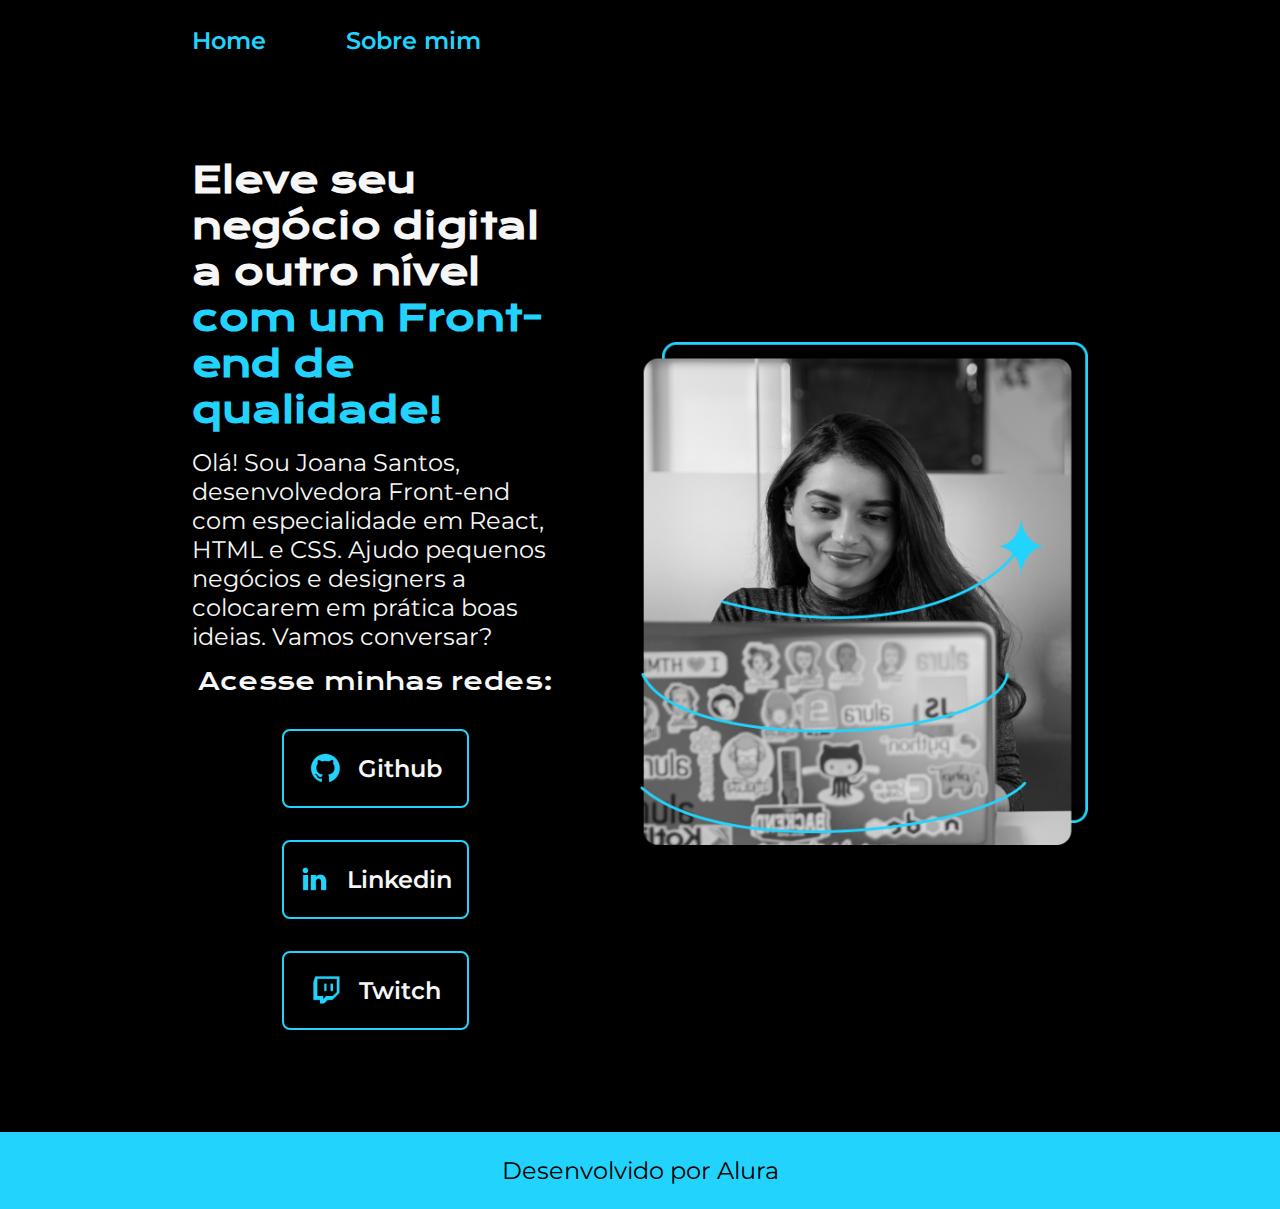
<file: index.html>
<!DOCTYPE html>
<html lang="pt-BR">
<head>
    <meta charset="UTF-8">
    <meta name="viewport" content="width=device-width, initial-scale=1.0">
    <title>Portifólio</title>
    <link rel="stylesheet" href="./estilos/style.css">
</head>
<body>
    <header class="cabecalho">
        <nav class="cabecalho__menu">
            <a class="cabecalho__menu__link" href="./index.html">Home</a>
            <a class="cabecalho__menu__link" href="./about.html">Sobre mim</a>
        </nav>
    </header>

    <main class="apresentacao">
        <section class="apresentacao__conteudo">
            <h1 class="apresentacao__conteudo__titulo">Eleve seu negócio digital a outro nível <strong class="titulo-destaque">com um Front-end de qualidade!</strong></h1>
            <p class="apresentacao__conteudo__texto">Olá! Sou Joana Santos, desenvolvedora Front-end com especialidade em React, HTML e CSS. Ajudo pequenos negócios e designers a colocarem em prática boas ideias. Vamos conversar?</p>
            
            <div class="apresentacao__links">
                <h2 class="apresentacao__links__subtitulo">Acesse minhas redes: </h2>
                <a class="apresentacao__links__botao" href="https://github.com">
                    <img src="./img/github.png" alt="">
                    Github
                
                </a>
                
                <a class="apresentacao__links__botao" href="https://linkedin.com">
                    <img src="./img/linkedin.png" alt="">
                    Linkedin
                
                </a>

                <a class="apresentacao__links__botao" href="https://twitch.tv">
                    <img src="./img/twitch.png" alt="">
                    Twitch
                
                </a>
            </div>
        </section>

        <img  class="apresentacao__imagem" src="./img/Imagem.png" alt="Foto da Joana Santos programando">

    </main>  

    <footer class="rodape">
        <p>Desenvolvido por Alura</p>
    </footer>
</body>
</html>
</file>
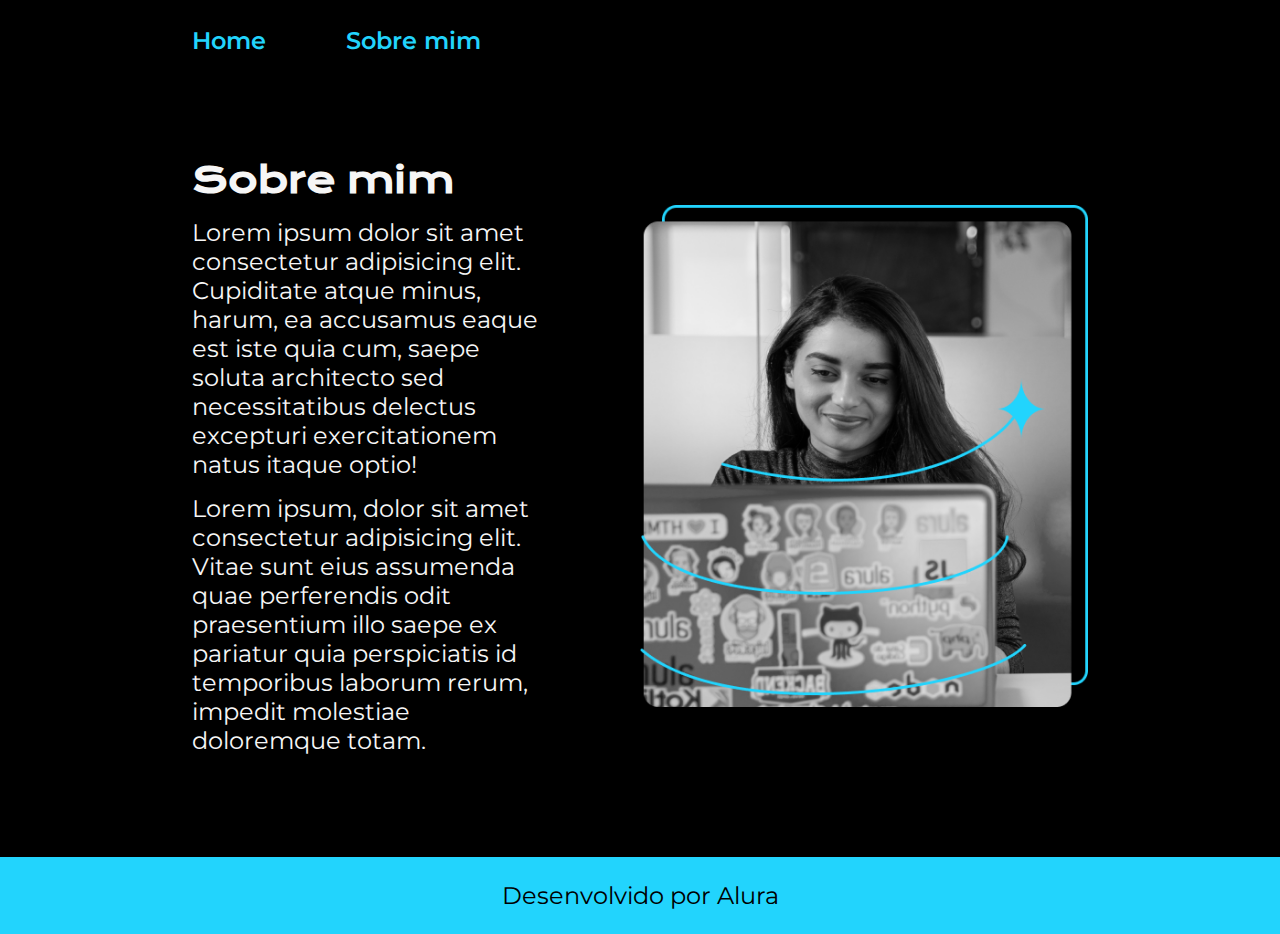
<file: about.html>
<!DOCTYPE html>
<html lang="pt-BR">
<head>
    <meta charset="UTF-8">
    <meta name="viewport" content="width=device-width, initial-scale=1.0">
    <title>Sobre mim</title>
    <link rel="stylesheet" href="./estilos/style.css">
</head>
<body>
    <header class="cabecalho">
        <nav class="cabecalho__menu">
            <a class="cabecalho__menu__link" href="./index.html">Home</a>
            <a class="cabecalho__menu__link" href="./about.html">Sobre mim</a>
        </nav>
    </header>

    <main class="apresentacao">
        <section class="apresentacao__conteudo">
            <h1 class="apresentacao__conteudo__titulo">Sobre mim</h1>

            <p class="apresentacao__conteudo__texto">Lorem ipsum dolor sit amet consectetur adipisicing elit. Cupiditate atque minus, harum, ea accusamus eaque est iste quia cum, saepe soluta architecto sed necessitatibus delectus excepturi exercitationem natus itaque optio!</p>
            <p class="apresentacao__conteudo__texto">Lorem ipsum, dolor sit amet consectetur adipisicing elit. Vitae sunt eius assumenda quae perferendis odit praesentium illo saepe ex pariatur quia perspiciatis id temporibus laborum rerum, impedit molestiae doloremque totam.</p>
        </section>

        <img class="apresentacao__imagem" src="./img/Imagem.png" alt="Imagem de Joana Santos programando">
    </main>
    
    <footer class="rodape">
        <p>Desenvolvido por Alura</p>
    </footer>
</body>
</html>
</file>
<file: estilos/style.css>
@import url('https://fonts.googleapis.com/css2?family=Montserrat:ital,wght@0,100..900;1,100..900&display=swap');
@import url('https://fonts.googleapis.com/css2?family=Krona+One&display=swap');
@import url('https://fonts.googleapis.com/css2?family=Montserrat:ital,wght@0,600;1,600&display=swap');

:root{
    --cor-primaria: #000000;
    --cor-secundaria: #f6f6f6;
    --cor-terciaria: #22d4fd;
    --cor-hover: #272727;

    --fonte-principal: 'Krona One', sans-serif;
    --fonte-secundaria: 'Montserrat', sans-serif;
}

*{
    margin: 0;
    padding: 0;
}

.cabecalho__menu{
    display: flex;
    gap: 80px;
}

.cabecalho{
    padding: 2% 0% 0% 15%;
}

.cabecalho__menu__link{
    font-family: var(--fonte-secundaria);
    font-weight: 600;
    font-size: 1.5rem;
    color: var(--cor-terciaria);
    text-decoration: none;
}

body{
    box-sizing: border-box;
    background-color: var(--cor-primaria);
    color: var(--cor-secundaria);
}

.titulo-destaque{
    color: var(--cor-terciaria);
}

.apresentacao{
    display: flex;
    align-items: center;
    justify-content: space-between;
    padding: 8% 15%;
    gap: 82px;

}

.apresentacao__conteudo{
    width: 50%;
    display: flex;
    flex-direction: column;
    gap: 15px;
}

.apresentacao__conteudo__titulo{
    font-size: 2.25rem;
    font-family: var(--fonte-principal);
}

.apresentacao__conteudo__texto{
    font-size: 1.5rem;
    font-family: var(--fonte-secundaria);
}


.apresentacao__links{
    display: flex;
    justify-content: space-between;
    flex-direction: column;
    align-items: center;
    gap: 32px;
}

.apresentacao__links__subtitulo{
    font-family: var(--fonte-principal);
    font-weight: 400;
    font-size: 1.5rem;
}

.apresentacao__links__botao{
    width: 50%;
    text-align: center;
    border-radius: 8px;
    font-size: 1.5rem;
    padding: 21.5px 0;
    text-decoration: none;
    color: var(--cor-secundaria);
    font-weight: 600;
    font-family: var(--fonte-secundaria);
    border: 2px solid var(--cor-terciaria);
    display: flex;
    justify-content: center;
    align-items: center;
    gap: 16px;
}

.apresentacao__links__botao:hover{
    background-color: var(--cor-hover);
}

.apresentacao__imagem{
    width: 50%;
}

.rodape{
    color: var(--cor-primaria);
    background-color: var(--cor-terciaria);
    padding: 24px;
    text-align: center;
    font-family: var(--fonte-secundaria);
    font-size: 1.5rem;
    font-weight: 400;
}

@media (max-width: 1200px){
    .cabecalho{
        padding: 10%;
    }

    .cabecalho__menu{
        justify-content: center;
    }
    
    .apresentacao{
        flex-direction: column-reverse;
        padding: 5%;
    }

    .apresentacao__conteudo{
        width: auto;
    }
}
</file>
